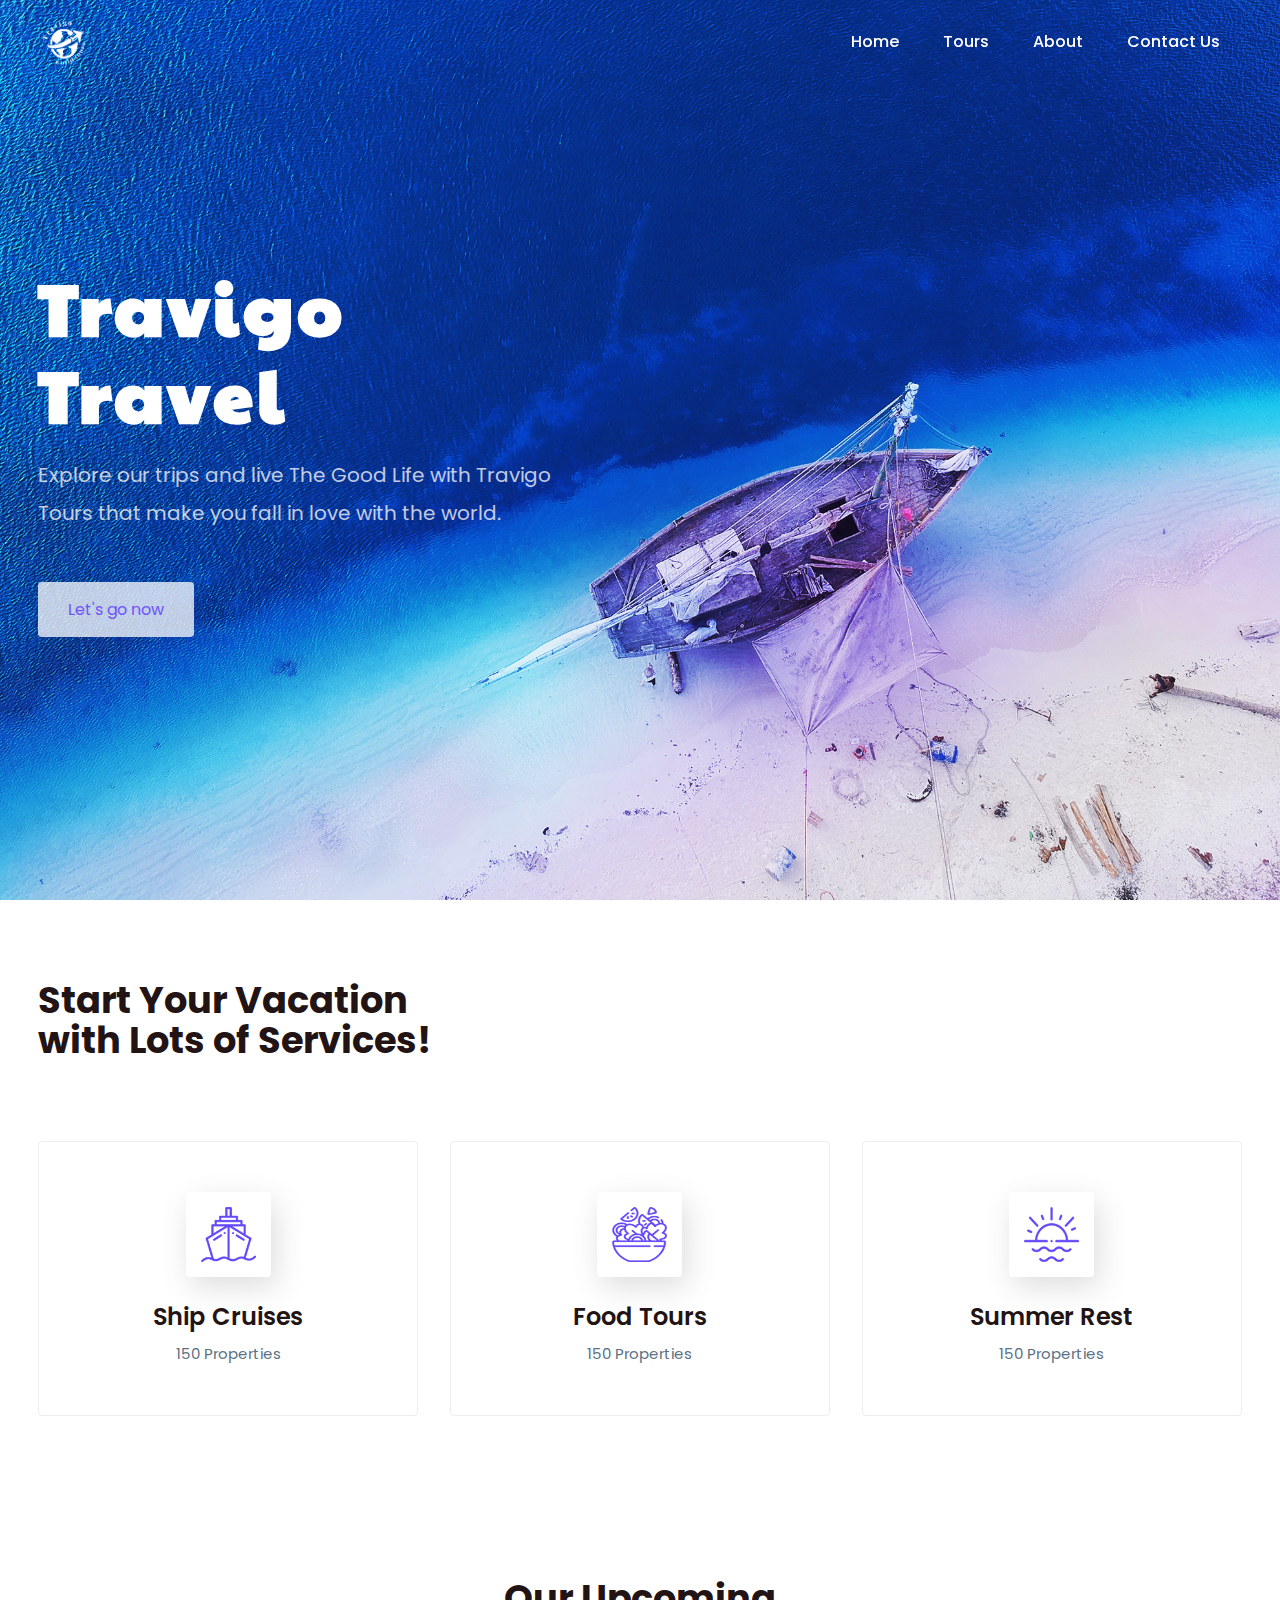
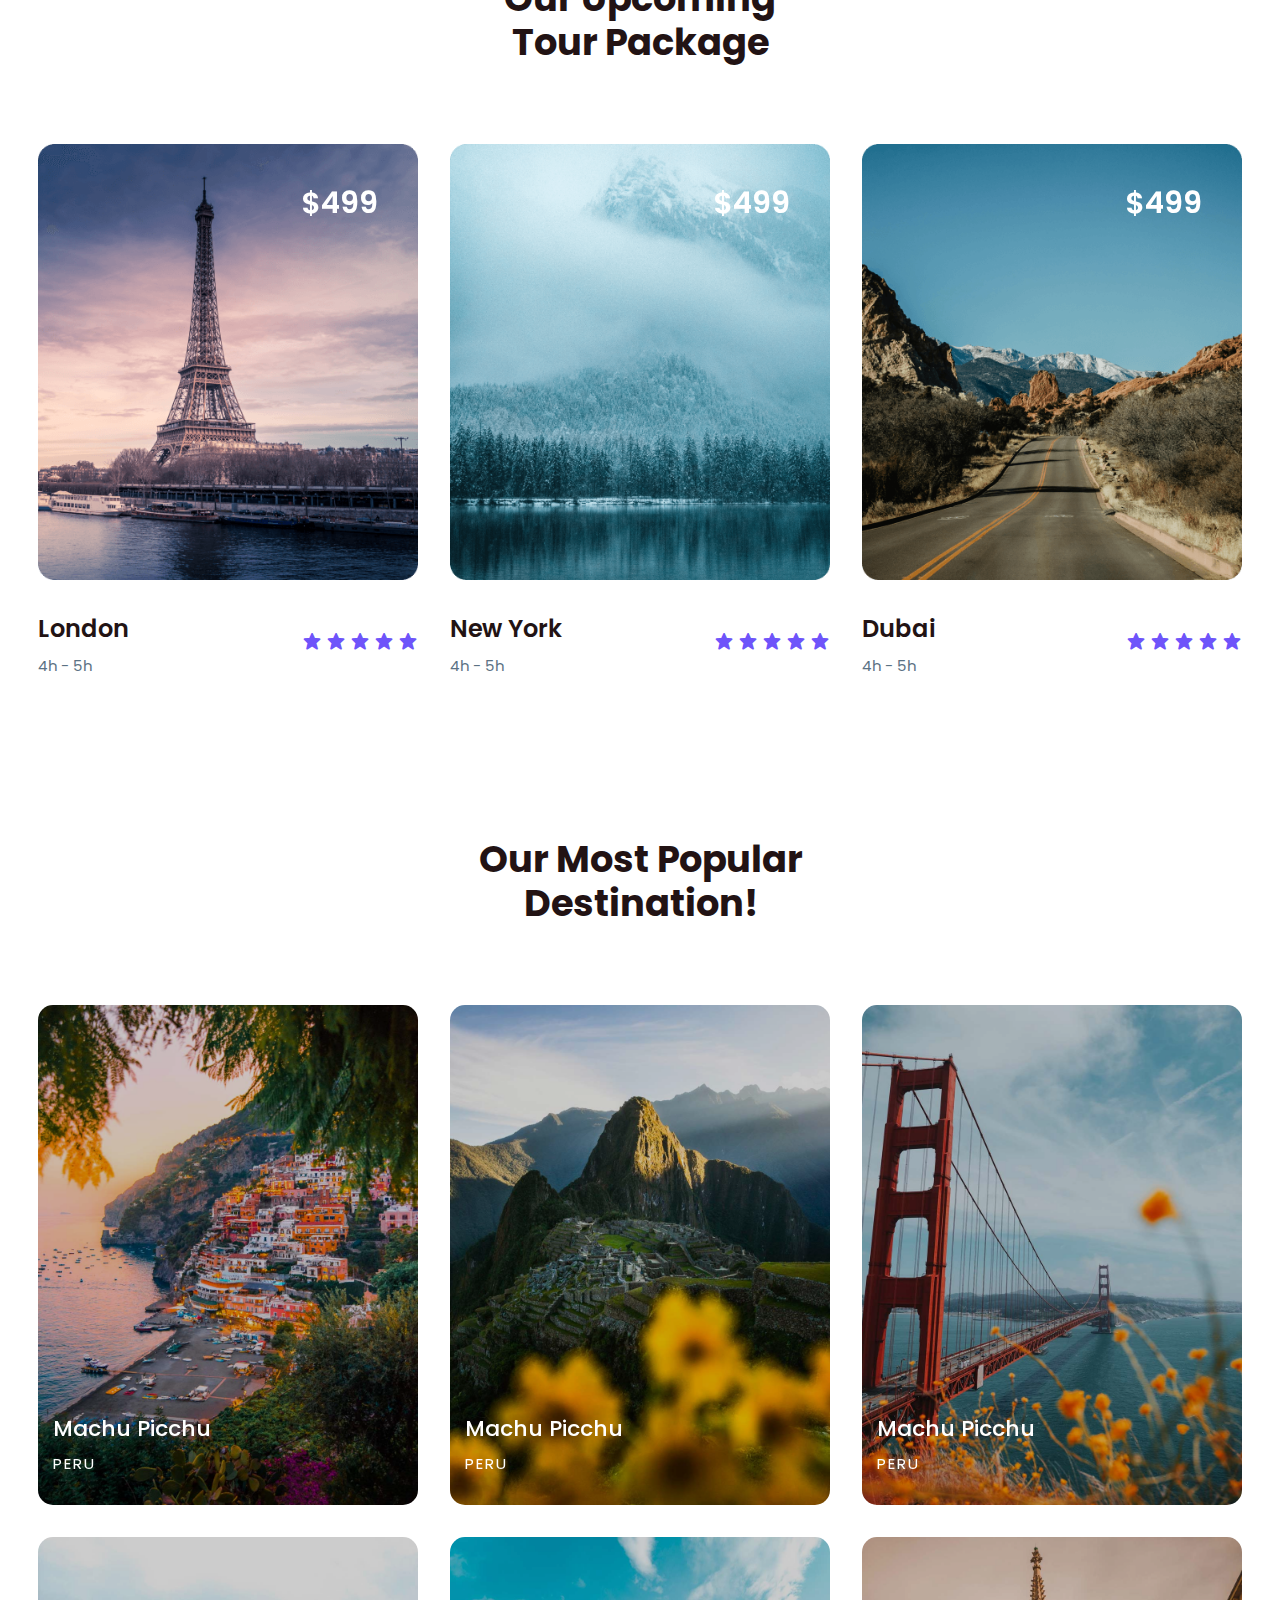
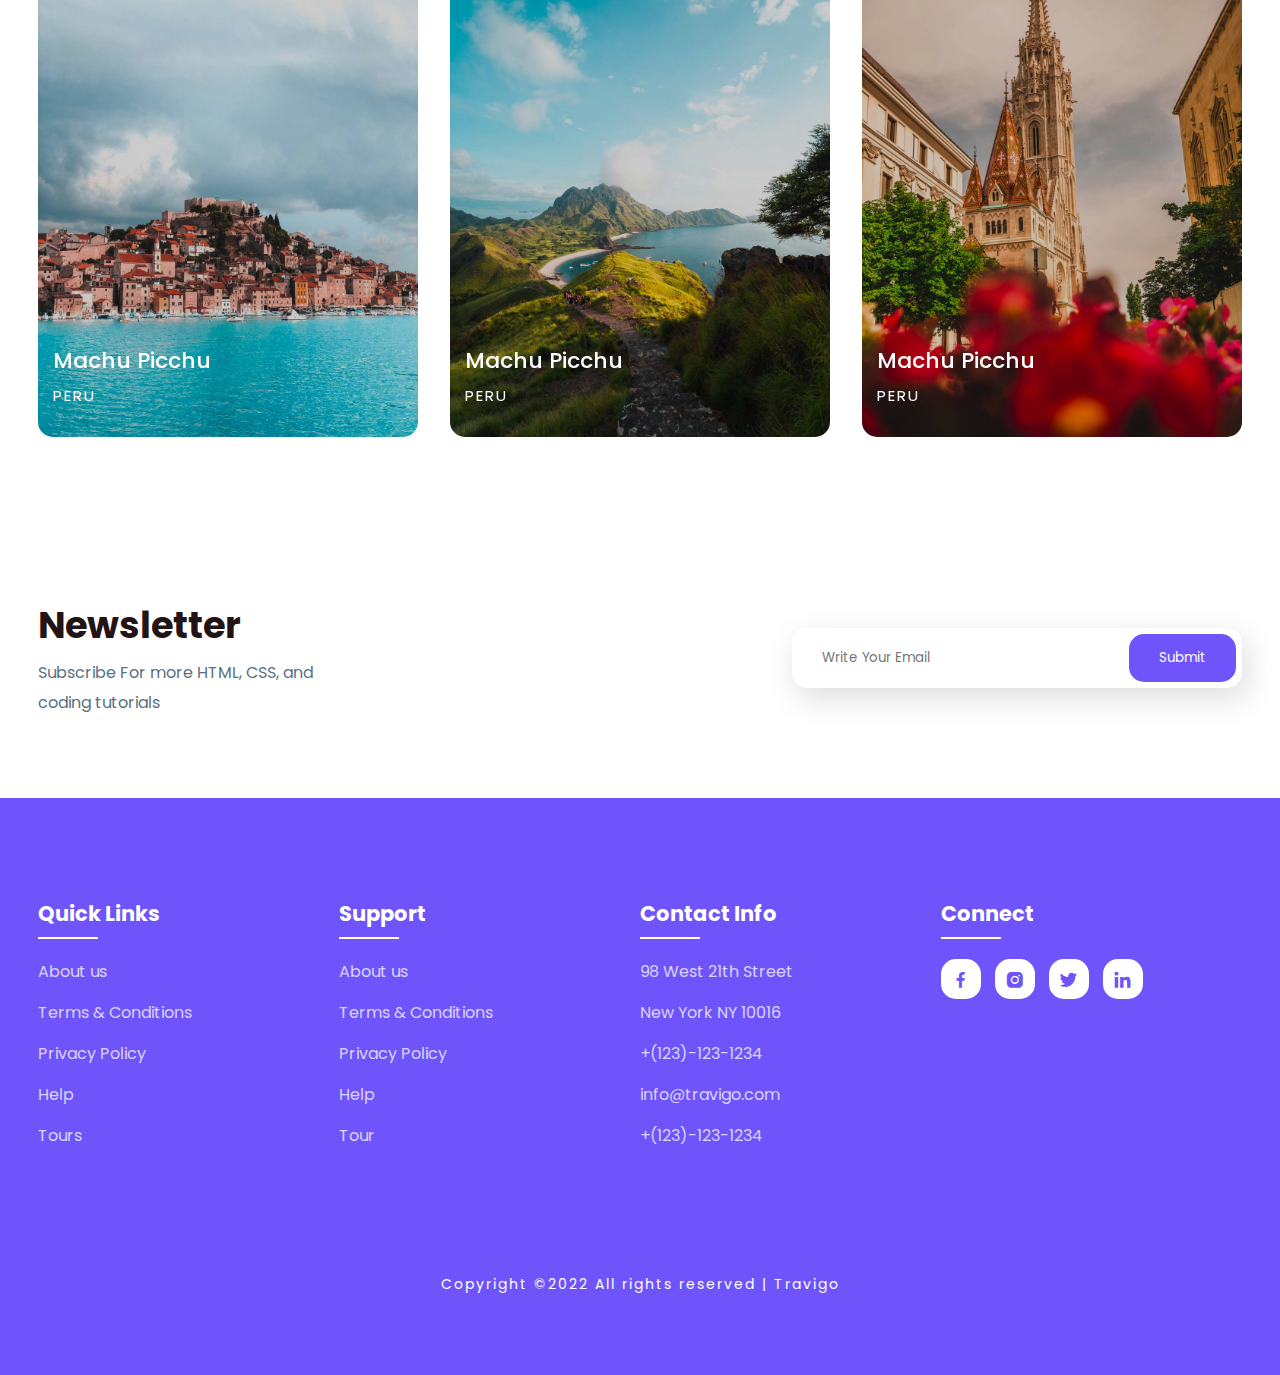
<file: index.html>
<!DOCTYPE html>
<html>
<head>
	<meta charset="utf-8">
	<meta name="viewport" content="width=device-width, initial-scale=1">
	<title>Travigo - Travel for everyone</title>
	<link rel="stylesheet" type="text/css" href="./css/tours.css">

	<link rel="stylesheet"
  href="https://unpkg.com/boxicons@latest/css/boxicons.min.css">

  <link rel="preconnect" href="https://fonts.googleapis.com">
  <link rel="preconnect" href="https://fonts.gstatic.com" crossorigin>
  <link href="https://fonts.googleapis.com/css2?family=Paytone+One&family=Poppins:wght@100;200;300;400;500;600;700;800;900&display=swap" rel="stylesheet">

</head>
<body>
	<!--header--->
	<header>
		<img src="./img/11J-removebg-preview.png" alt="enjoy" width="49"
		height="49">
		<div class="bx bx-menu" id="menu-icon"></div>

		<ul class="navbar">
			<li><a href="index.html">Home</a></li>
			<li><a href="tour.html">Tours</a></li>
			<li><a href="about.html">About</a></li>
			<li><a href="contact.html">Contact Us</a></li>
		</ul>
	</header>

	<!--Home section--->
	<section class="home" id="home">
		<div class="home-text">
			<h1>Travigo <br> Travel</h1>
			<p>Explore our trips and live The Good Life with Travigo <br> Tours that make you fall in love with the world.</p>
			<a href="#" class="home-btn">Let's go now</a>
		</div>
	</section>

	<!--container--->
	<section class="container">
		<div class="text">
			<h2>Start Your Vacation <br> with Lots of Services!</h2>
		</div>

		<div class="row-items">
			<div class="container-box">
				<div class="container-img">
					<img src="img/trip1.png">
				</div>
				<h4>Ship Cruises</h4>
				<p>150 Properties</p>
			</div>

			<div class="container-box">
				<div class="container-img">
					<img src="img/trip2.png">
				</div>
				<h4>Food Tours</h4>
				<p>150 Properties</p>
			</div>

			<div class="container-box">
				<div class="container-img">
					<img src="img/trip3.png">
				</div>
				<h4>Summer Rest</h4>
				<p>150 Properties</p>
			</div>

		</div>
	</section>

	<!--Package section--->
	<section class="package" id="package">
		<div class="title">
			<h2>Our Upcoming <br> Tour Package</h2>
		</div>

		<div class="package-content">
			<div class="box">
				<div class="thum">
					<img src="img/img1.png">
					<h3>$499</h3>
				</div>

				<div class="dest-content">
					<div class="location">
						<h4>London</h4>
						<p>4h - 5h</p>
					</div>
					<div class="stars">
						<a href="#"><i class='bx bxs-star'></i></a>
						<a href="#"><i class='bx bxs-star'></i></a>
						<a href="#"><i class='bx bxs-star'></i></a>
						<a href="#"><i class='bx bxs-star'></i></a>
						<a href="#"><i class='bx bxs-star'></i></a>
					</div>
				</div>
			</div>

			<div class="box">
				<div class="thum">
					<img src="img/img2.png" alt="travigo">
					<h3>$499</h3>
				</div>

				<div class="dest-content">
					<div class="location">
						<h4>New York</h4>
						<p>4h - 5h</p>
					</div>
					<div class="stars">
						<a href="#"><i class='bx bxs-star'></i></a>
						<a href="#"><i class='bx bxs-star'></i></a>
						<a href="#"><i class='bx bxs-star'></i></a>
						<a href="#"><i class='bx bxs-star'></i></a>
						<a href="#"><i class='bx bxs-star'></i></a>
					</div>
				</div>
			</div>

			<div class="box">
				<div class="thum">
					<img src="img/img3.png" alt="holidays">
					<h3>$499</h3>
				</div>

				<div class="dest-content">
					<div class="location">
						<h4>Dubai</h4>
						<p>4h - 5h</p>
					</div>
					<div class="stars">
						<a href="#"><i class='bx bxs-star'></i></a>
						<a href="#"><i class='bx bxs-star'></i></a>
						<a href="#"><i class='bx bxs-star'></i></a>
						<a href="#"><i class='bx bxs-star'></i></a>
						<a href="#"><i class='bx bxs-star'></i></a>
					</div>
				</div>
			</div>

		</div>
	</section>

	<!--destination section--->
	<section class="destination" id="destination">
		<div class="title">
			<h2>Our Most Popular <br> Destination!</h2>
		</div>

		<div class="destination-content">
			<div class="col-content">
				<img src="img/img-1.jpg" alt="travel">
				<h5>Machu Picchu</h5>
				<p>PERU</p>
			</div>

			<div class="col-content">
				<img src="img/img-2.jpg" alt="trip">
				<h5>Machu Picchu</h5>
				<p>PERU</p>
			</div>

			<div class="col-content">
				<img src="img/img-3.jpg" alt="nature" >
				<h5>Machu Picchu</h5>
				<p>PERU</p>
			</div>

			<div class="col-content">
				<img src="img/img-4.jpg" alt="beach" >
				<h5>Machu Picchu</h5>
				<p>PERU</p>
			</div>

			<div class="col-content">
				<img src="img/img-5.jpg" alt="montagnes">
				<h5>Machu Picchu</h5>
				<p>PERU</p>
			</div>

			<div class="col-content">
				<img src="img/img-6.jpg" alt="amour">
				<h5>Machu Picchu</h5>
				<p>PERU</p>
			</div>

		</div>
	</section>

	<!--Newsletter--->
	<section class="newsletter">
		<div class="news-text">
			<h2>Newsletter</h2>
			<p>Subscribe For more HTML, CSS, and <br> coding tutorials</p>
		</div>

		<div class="send">
			<form>
				<input type="email" placeholder="Write Your Email" required>
				<input type="submit" value="Submit">
			</form>
		</div>
	</section>

	<!--footer--->
	<section id="contact">
		<div class="footer">
			<div class="main">
				<div class="list">
					<h4>Quick Links</h4>
					<ul>
						<li><a href="#">About us</a></li>
						<li><a href="#">Terms & Conditions</a></li>
						<li><a href="#">Privacy Policy</a></li>
						<li><a href="#">Help</a></li>
						<li><a href="#">Tours</a></li>
					</ul>
				</div>

				<div class="list">
					<h4>Support</h4>
					<ul>
						<li><a href="#">About us</a></li>
						<li><a href="#">Terms & Conditions</a></li>
						<li><a href="#">Privacy Policy</a></li>
						<li><a href="#">Help</a></li>
						<li><a href="#">Tour</a></li>
					</ul>
				</div>

				<div class="list">
					<h4>Contact Info</h4>
					<ul>
						<li><a href="#">98 West 21th Street</a></li>
						<li><a href="#">New York NY 10016</a></li>
						<li><a href="#">+(123)-123-1234</a></li>
						<li><a href="#">info@travigo.com</a></li>
						<li><a href="#">+(123)-123-1234</a></li>
					</ul>
				</div>

				<div class="list">
					<h4>Connect</h4>
					<div class="social">
						<a href="#"><i class='bx bxl-facebook' ></i></a>
						<a href="#"><i class='bx bxl-instagram-alt' ></i></a>
						<a href="#"><i class='bx bxl-twitter' ></i></a>
						<a href="#"><i class='bx bxl-linkedin' ></i></a>
					</div>
				</div>
			</div>
		</div>

		<div class="end-text">
			<p>Copyright ©2022 All rights reserved | Travigo</p>
		</div>
	</section>

	<!--link to js--->
	<script type="text/javascript" src="js/script.js"></script>

</body>
</html>
</file>
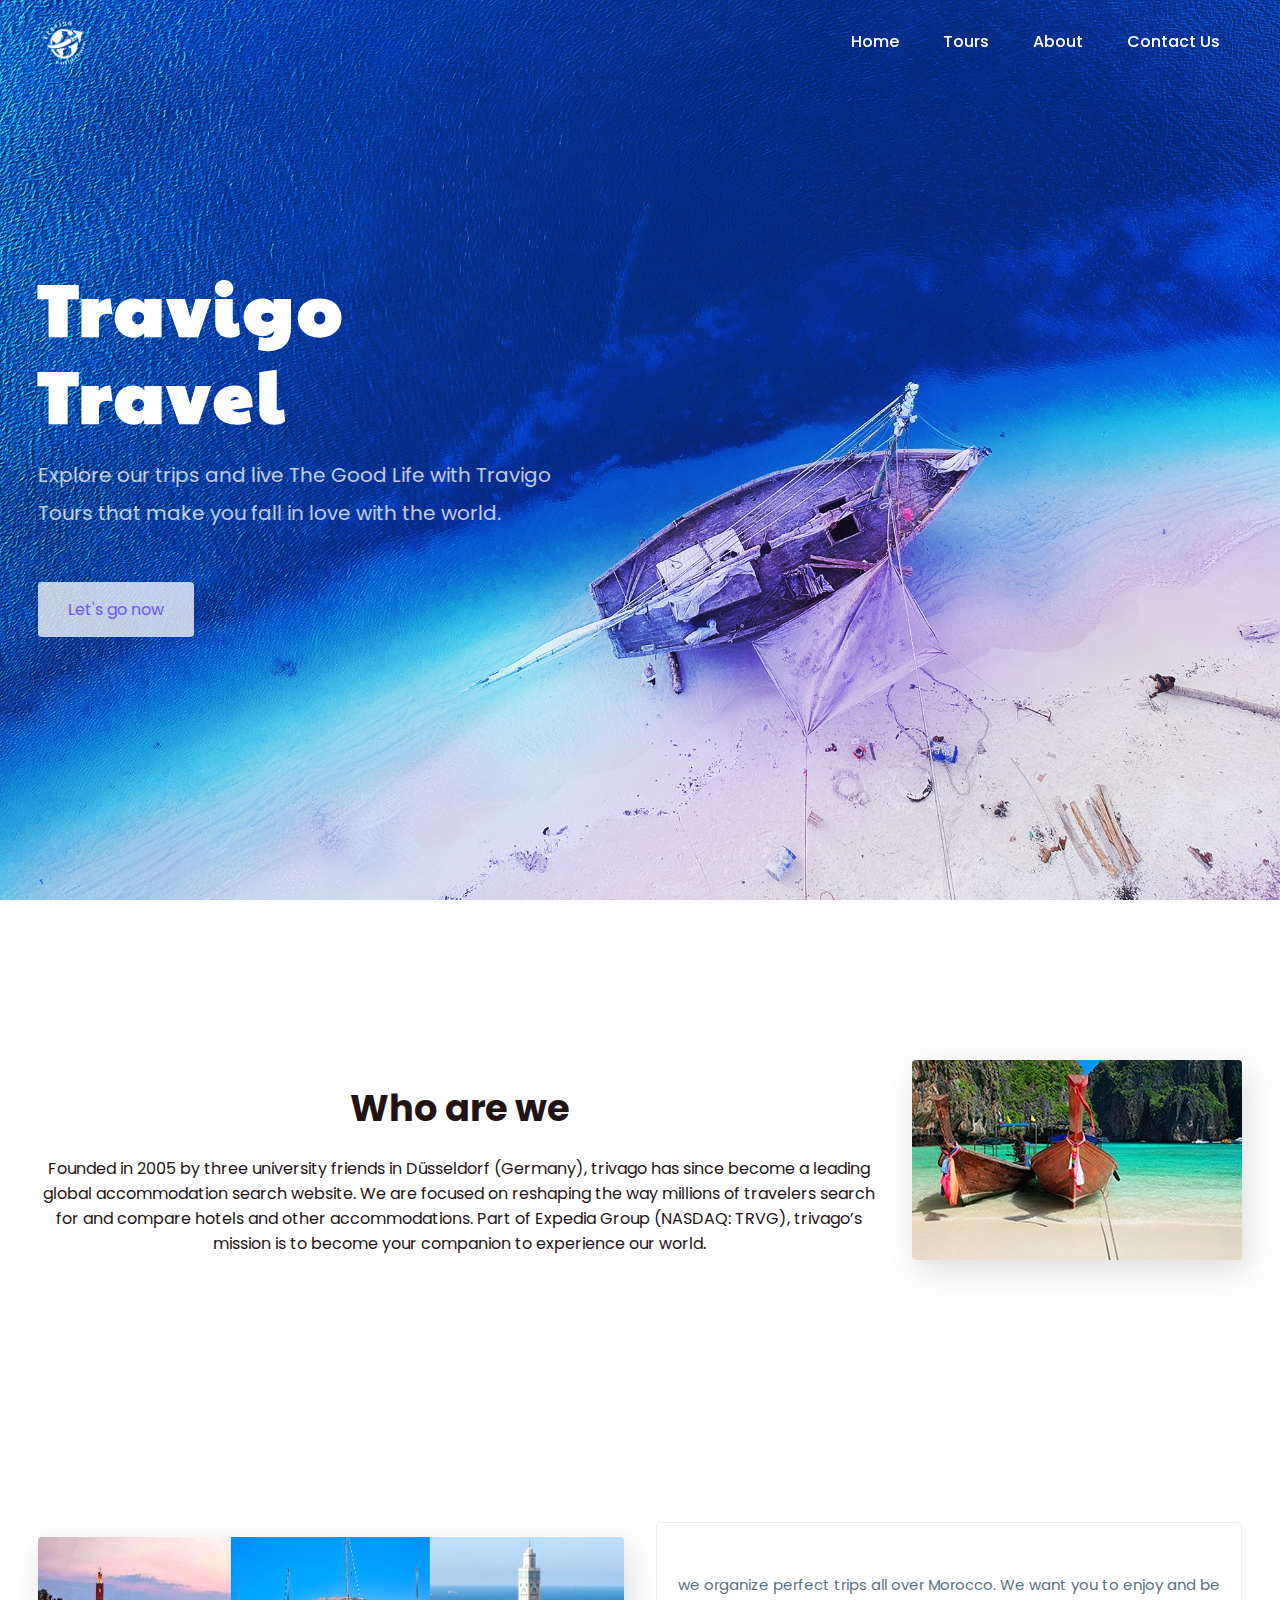
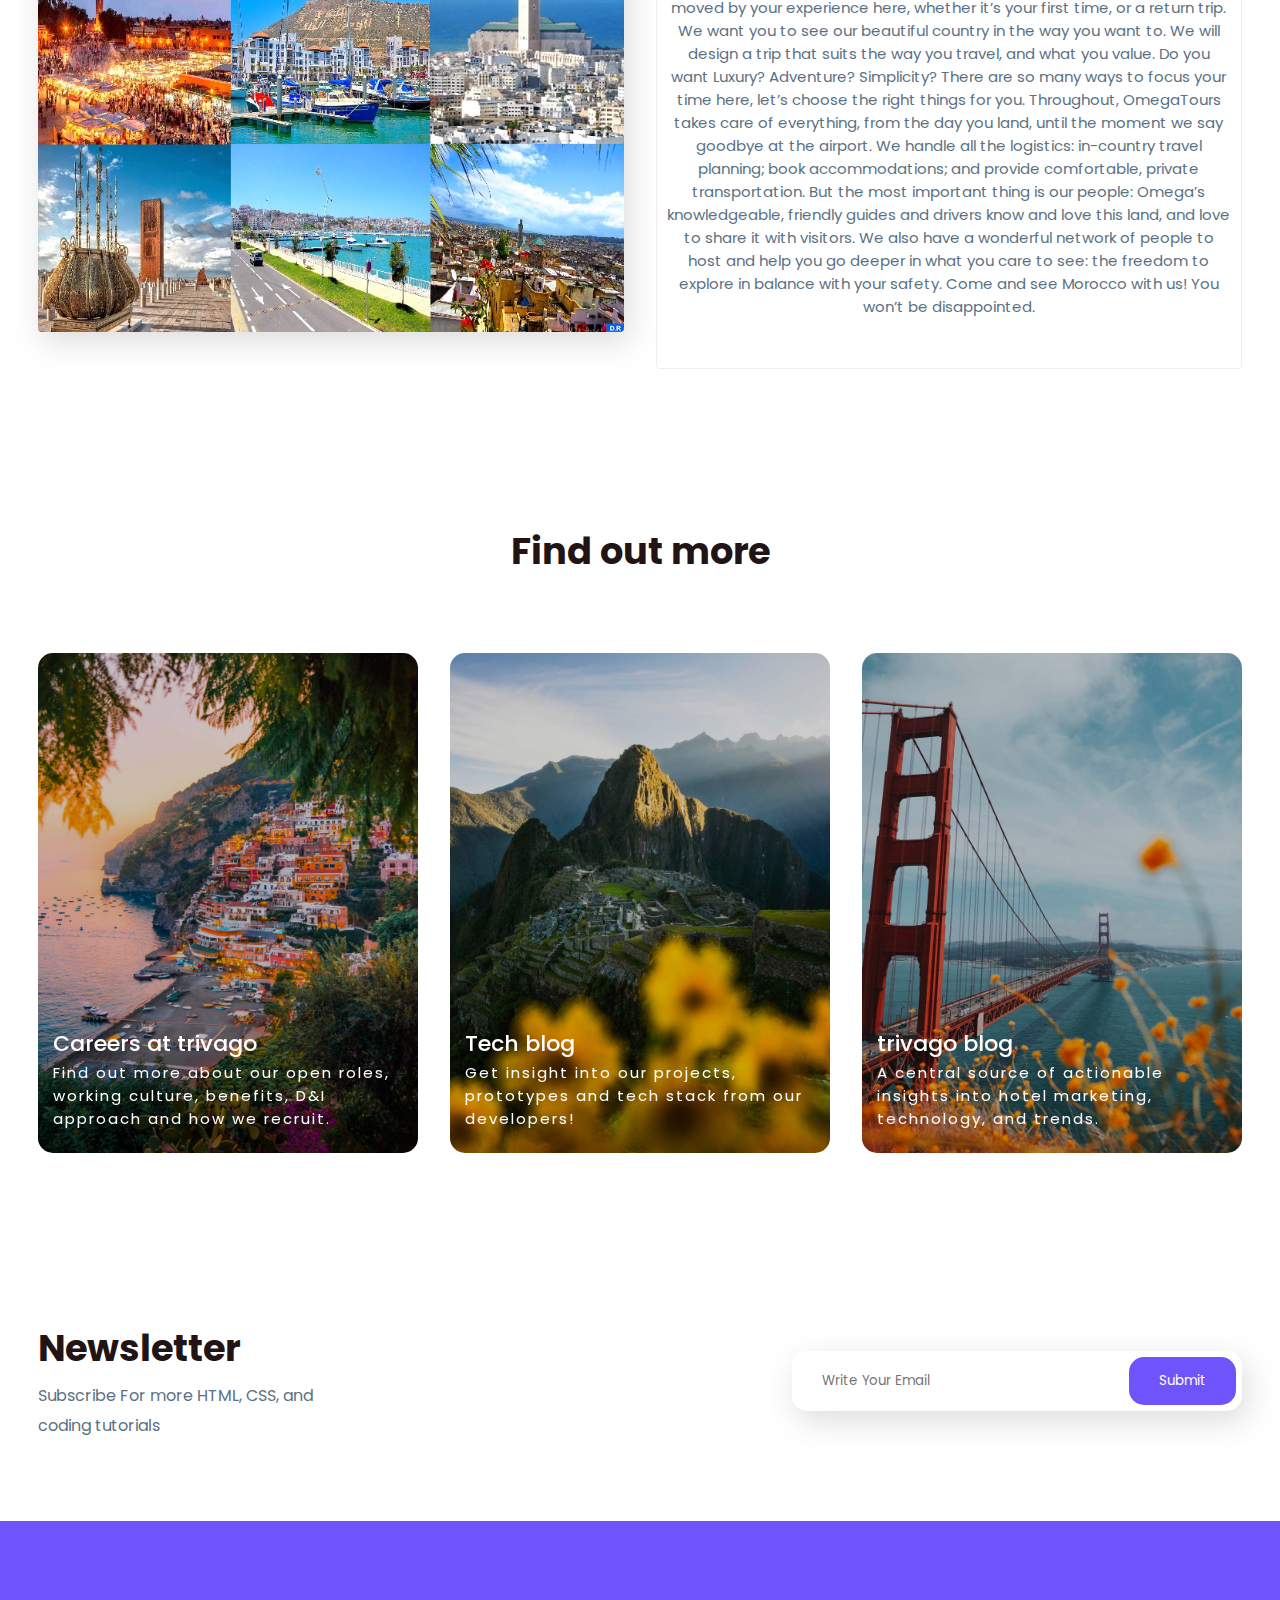
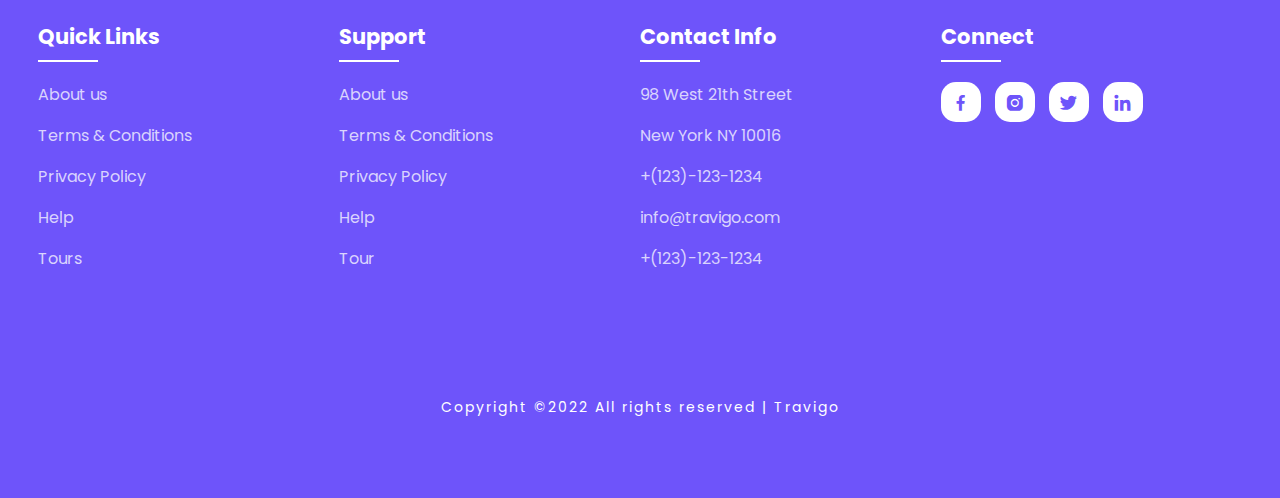
<file: about.html>
<!DOCTYPE html>
<html>
<head>
	<meta charset="utf-8">
	<meta name="viewport" content="width=device-width, initial-scale=1">
	<title>Travigo - Travel for everyone</title>
	<link rel="stylesheet" type="text/css" href="./css/tours.css">

	<link rel="stylesheet"
  href="https://unpkg.com/boxicons@latest/css/boxicons.min.css">

  <link rel="preconnect" href="https://fonts.googleapis.com">
  <link rel="preconnect" href="https://fonts.gstatic.com" crossorigin>
  <link href="https://fonts.googleapis.com/css2?family=Paytone+One&family=Poppins:wght@100;200;300;400;500;600;700;800;900&display=swap" rel="stylesheet">

</head>
<body>
	<!--header--->
	<header>
		<img src="./img/11J-removebg-preview.png" alt="" width="49"
		height="49">
		<div class="bx bx-menu" id="menu-icon"></div>

		<ul class="navbar">
			<li><a href="index.html">Home</a></li>
			<li><a href="tour.html">Tours</a></li>
			<li><a href="about.html">About</a></li>
			<li><a href="contact.html">Contact Us</a></li>
		</ul>
	</header>

	<!--Home section--->
	<section class="home" id="home">
		<div class="home-text">
			<h1>Travigo <br> Travel</h1>
			<p>Explore our trips and live The Good Life with Travigo <br> Tours that make you fall in love with the world.</p>
			<a href="#" class="home-btn">Let's go now</a>
		</div>
	</section>

	<!--container--->
	<section class="container">

		<div class="row-items">
			<div class="container">
				
				<div class="title">
					<h2>Who are we</h2>
				</div>
				<br>
				<p>Founded in 2005 by three university friends in Düsseldorf (Germany), trivago has since become a leading global accommodation search website. We are focused on reshaping the way millions of travelers search for and compare hotels and other accommodations. Part of Expedia Group (NASDAQ: TRVG), trivago’s mission is to become your companion to experience our world. </p>
			</div>
			<div class="container-img-b">
				<img src="img/tourism.jpg">
			</div>

		</div>
	</section>

	<!--container--->
	<section class="container">
		<div class="row-items">
			<div class="container-img-b">
				<img src="img/maroc.jpg">
			</div>
			<div class="container-box">
				<p>we organize perfect trips all over Morocco.
					We want you to enjoy and be moved by your experience here, whether it’s your first time, or a return trip.
					
					We want you to see our beautiful country in the way you want to.
					
					We will design a trip that suits the way you travel, and what you value.
					
					Do you want Luxury? Adventure? Simplicity? There are so many ways to focus your time here, let’s choose the right things for you.
					
					Throughout, OmegaTours takes care of everything, from the day you land, until the moment we say goodbye at the airport.
					
					We handle all the logistics: in-country travel planning; book accommodations; and provide comfortable, private transportation.
					
					But the most important thing is our people: Omega’s knowledgeable, friendly guides and drivers know and love this land, and love to share it with visitors.
					
					We also have a wonderful network of people to host and help you go deeper in what you care to see: the freedom to explore in balance with your safety.
					Come and see Morocco with us! You won’t be disappointed. </p>
			</div>
			

		</div>
	</section>

	<!--destination section--->
	<section class="destination" id="destination">
		<div class="title">
			<h2>Find out more</h2>
		</div>

		<div class="destination-content">
			<div class="blog-content">
				<img src="img/img-1.jpg">
				<h5>Careers at trivago</h5>
				<p>Find out more about our open roles, working culture, benefits, D&I approach and how we recruit.</p>
			</div>

			<div class="blog-content">
				<img src="img/img-2.jpg">
				<h5>Tech blog</h5>
				<p>Get insight into our projects, prototypes and tech stack from our developers!</p>
			</div>

			<div class="blog-content">
				<img src="img/img-3.jpg">
				<h5>trivago blog</h5>
				<p>A central source of actionable insights into hotel marketing, technology, and trends.</p>
			</div>

		</div>
	</section>

	<!--Newsletter--->
	<section class="newsletter">
		<div class="news-text">
			<h2>Newsletter</h2>
			<p>Subscribe For more HTML, CSS, and <br> coding tutorials</p>
		</div>

		<div class="send">
			<form>
				<input type="email" placeholder="Write Your Email" required>
				<input type="submit" value="Submit">
			</form>
		</div>
	</section>

	<!--footer--->
	<section id="contact">
		<div class="footer">
			<div class="main">
				<div class="list">
					<h4>Quick Links</h4>
					<ul>
						<li><a href="#">About us</a></li>
						<li><a href="#">Terms & Conditions</a></li>
						<li><a href="#">Privacy Policy</a></li>
						<li><a href="#">Help</a></li>
						<li><a href="#">Tours</a></li>
					</ul>
				</div>

				<div class="list">
					<h4>Support</h4>
					<ul>
						<li><a href="#">About us</a></li>
						<li><a href="#">Terms & Conditions</a></li>
						<li><a href="#">Privacy Policy</a></li>
						<li><a href="#">Help</a></li>
						<li><a href="#">Tour</a></li>
					</ul>
				</div>

				<div class="list">
					<h4>Contact Info</h4>
					<ul>
						<li><a href="#">98 West 21th Street</a></li>
						<li><a href="#">New York NY 10016</a></li>
						<li><a href="#">+(123)-123-1234</a></li>
						<li><a href="#">info@travigo.com</a></li>
						<li><a href="#">+(123)-123-1234</a></li>
					</ul>
				</div>

				<div class="list">
					<h4>Connect</h4>
					<div class="social">
						<a href="#"><i class='bx bxl-facebook' ></i></a>
						<a href="#"><i class='bx bxl-instagram-alt' ></i></a>
						<a href="#"><i class='bx bxl-twitter' ></i></a>
						<a href="#"><i class='bx bxl-linkedin' ></i></a>
					</div>
				</div>
			</div>
		</div>

		<div class="end-text">
			<p>Copyright ©2022 All rights reserved | Travigo</p>
		</div>
	</section>

	<!--link to js--->
	<script type="text/javascript" src="js/script.js"></script>

</body>
</html>
</file>
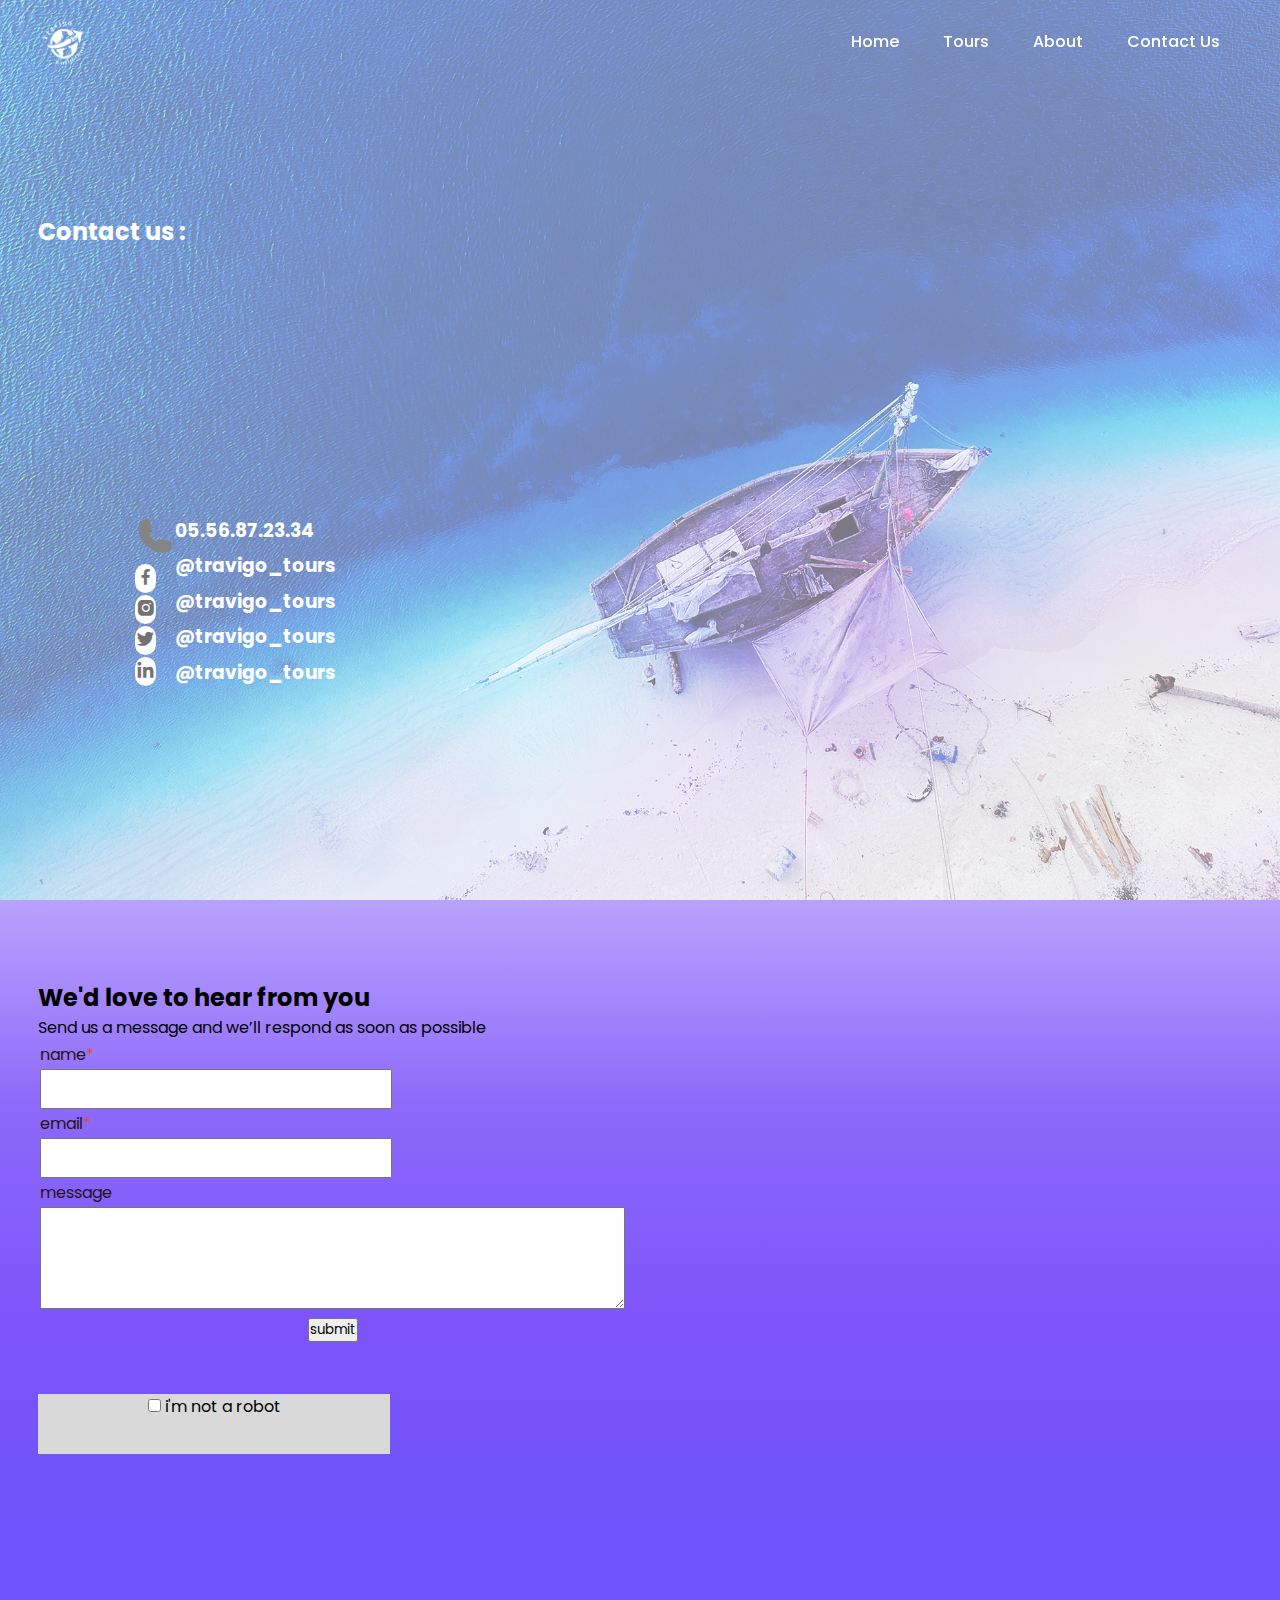
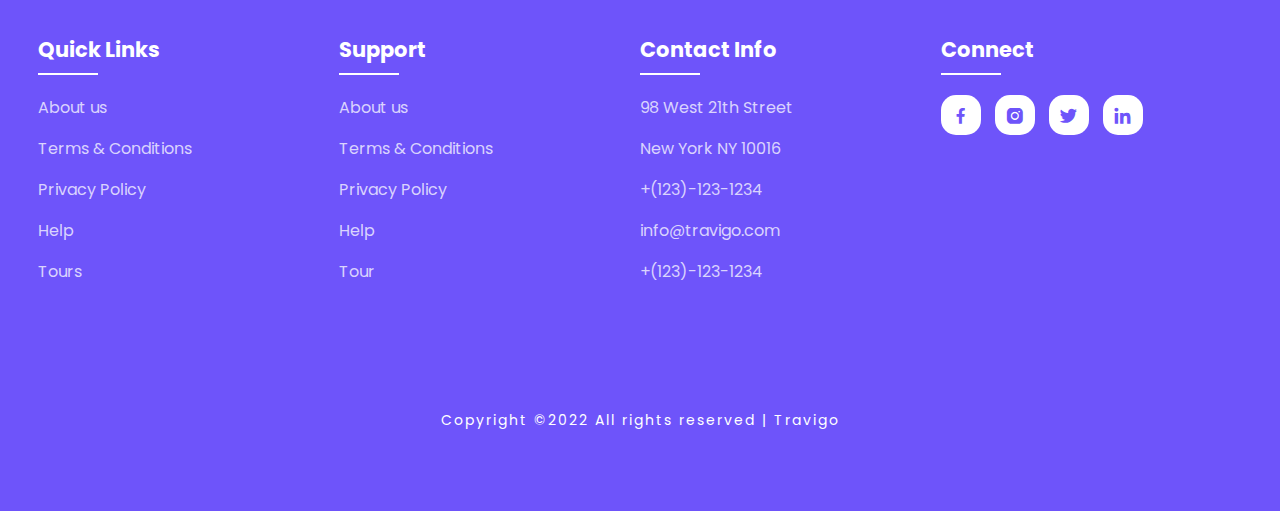
<file: contact.html>
<!DOCTYPE html>
<html>
<head>
	<meta charset="utf-8">
	<meta name="viewport" content="width=device-width, initial-scale=1">
	<title>Travigo - Travel for everyone</title>
	<link rel="stylesheet" type="text/css" href="css/tours.css">

	<link rel="stylesheet"
  href="https://unpkg.com/boxicons@latest/css/boxicons.min.css">

  <link rel="preconnect" href="https://fonts.googleapis.com">
  <link rel="preconnect" href="https://fonts.gstatic.com" crossorigin>
  <link href="https://fonts.googleapis.com/css2?family=Paytone+One&family=Poppins:wght@100;200;300;400;500;600;700;800;900&display=swap" rel="stylesheet">

</head>
<body>
	<!--header--->
	<header>
		<img src="./img/11J-removebg-preview.png" alt="" width="49"
		height="49">
		<div class="bx bx-menu" id="menu-icon"></div>

		<ul class="navbar">
			<li><a href="index.html">Home</a></li>
			<li><a href="tour.html">Tours</a></li>
			<li><a href="about.html">About</a></li>
			<li><a href="contact.html">Contact Us</a></li>
		</ul>
	</header>

	<!--Home section--->
    
	<section class="home2" id="home">
		<h2 style="color: white;">Contact us :</h2>
		<div class="cnt">
			
			<div class="cnt1">
				<div class="white">
					<img src="./img/phone.png" alt="">
				</div>
				<div class="white">
					<a href="#"><i class='bx bxl-facebook' ></i></a>
				</div>
				<div class="white">
					<a href="#"><i class='bx bxl-instagram-alt' ></i></a>
				</div>
				<div class="white">
					<a href="#"><i class='bx bxl-twitter' ></i></a>
				</div>
				<div class="white">
					<a href="#"><i class='bx bxl-linkedin' ></i></a>
				</div>
			</div>
			<div class="cnt2">
				<h3>05.56.87.23.34</h3>
				<h3>@travigo_tours</h3>
				<h3>@travigo_tours</h3>
				<h3>@travigo_tours</h3>
				<h3>@travigo_tours</h3>
			</div>
			
			
			           
		</div>
        
        
       
    </div>
    


</section>


	<!--container--->
<section class="contact">
            
           
        
        <div >
            <h2 style="color: #000;">            We'd love to hear from you</h2>
            
     </div>
        <div>
            <a style="color: #000; "> Send us a message and we’ll respond as soon as possible</a>
            
     </div >
    <span></span>
     <div>
        <table>
          <tr> 
            <td><label>name<span style="color:#DB5024;">*</span></label></td></tr>
            <tr><td><input type="text" id="" style="width: 352PX;
                height: 40Px;"></td>
          </tr>  
          <tr>
            <td><label>email<span style="color: #DB5024;">*</span></label></td> </tr>
            <tr><td><input type="email" id="" style="width: 352PX;
                height: 40Px;"></td>
          </tr>  
          <tr>
            <td><label>message</label></td>
           
          </tr>  
          <tr>
            <td><textarea id="inp3" name="" rows="5" cols="50"></textarea></td>
          </tr>
          <tr>
			<td style="display:flex;
			justify-content: center;">
			<button type="submit" >submit</button>
		  </td></tr>
          
         
   
    
     </table>
    
        <br>
        <br>
        <div  style="background-color:#d9d9d9 ;width: 352PX;
        height:60Px ; text-align: center;">
        <td>  <input type="checkbox" id="inp4"></td> 
            <td ><label style="color:#000000;"> i'm not a robot </label></td>
            
            
        </div>
        
     
	
</section>

	
	<!--footer--->
	<section id="contact">
		<div class="footer">
			<div class="main">
				<div class="list">
					<h4>Quick Links</h4>
					<ul>
						<li><a href="#">About us</a></li>
						<li><a href="#">Terms & Conditions</a></li>
						<li><a href="#">Privacy Policy</a></li>
						<li><a href="#">Help</a></li>
						<li><a href="#">Tours</a></li>
					</ul>
				</div>

				<div class="list">
					<h4>Support</h4>
					<ul>
						<li><a href="#">About us</a></li>
						<li><a href="#">Terms & Conditions</a></li>
						<li><a href="#">Privacy Policy</a></li>
						<li><a href="#">Help</a></li>
						<li><a href="#">Tour</a></li>
					</ul>
				</div>

				<div class="list">
					<h4>Contact Info</h4>
					<ul>
						<li><a href="#">98 West 21th Street</a></li>
						<li><a href="#">New York NY 10016</a></li>
						<li><a href="#">+(123)-123-1234</a></li>
						<li><a href="#">info@travigo.com</a></li>
						<li><a href="#">+(123)-123-1234</a></li>
					</ul>
				</div>

				<div class="list">
					<h4>Connect</h4>
					<div class="social">
						<a href="#"><i class='bx bxl-facebook' ></i></a>
						<a href="#"><i class='bx bxl-instagram-alt' ></i></a>
						<a href="#"><i class='bx bxl-twitter' ></i></a>
						<a href="#"><i class='bx bxl-linkedin' ></i></a>
					</div>
				</div>
			</div>
		</div>

		<div class="end-text">
			<p>Copyright ©2022 All rights reserved | Travigo</p>
		</div>
	</section>

	<!--link to js--->
	<script type="text/javascript" src="js/script.js"></script>

</body>
</html>
</file>
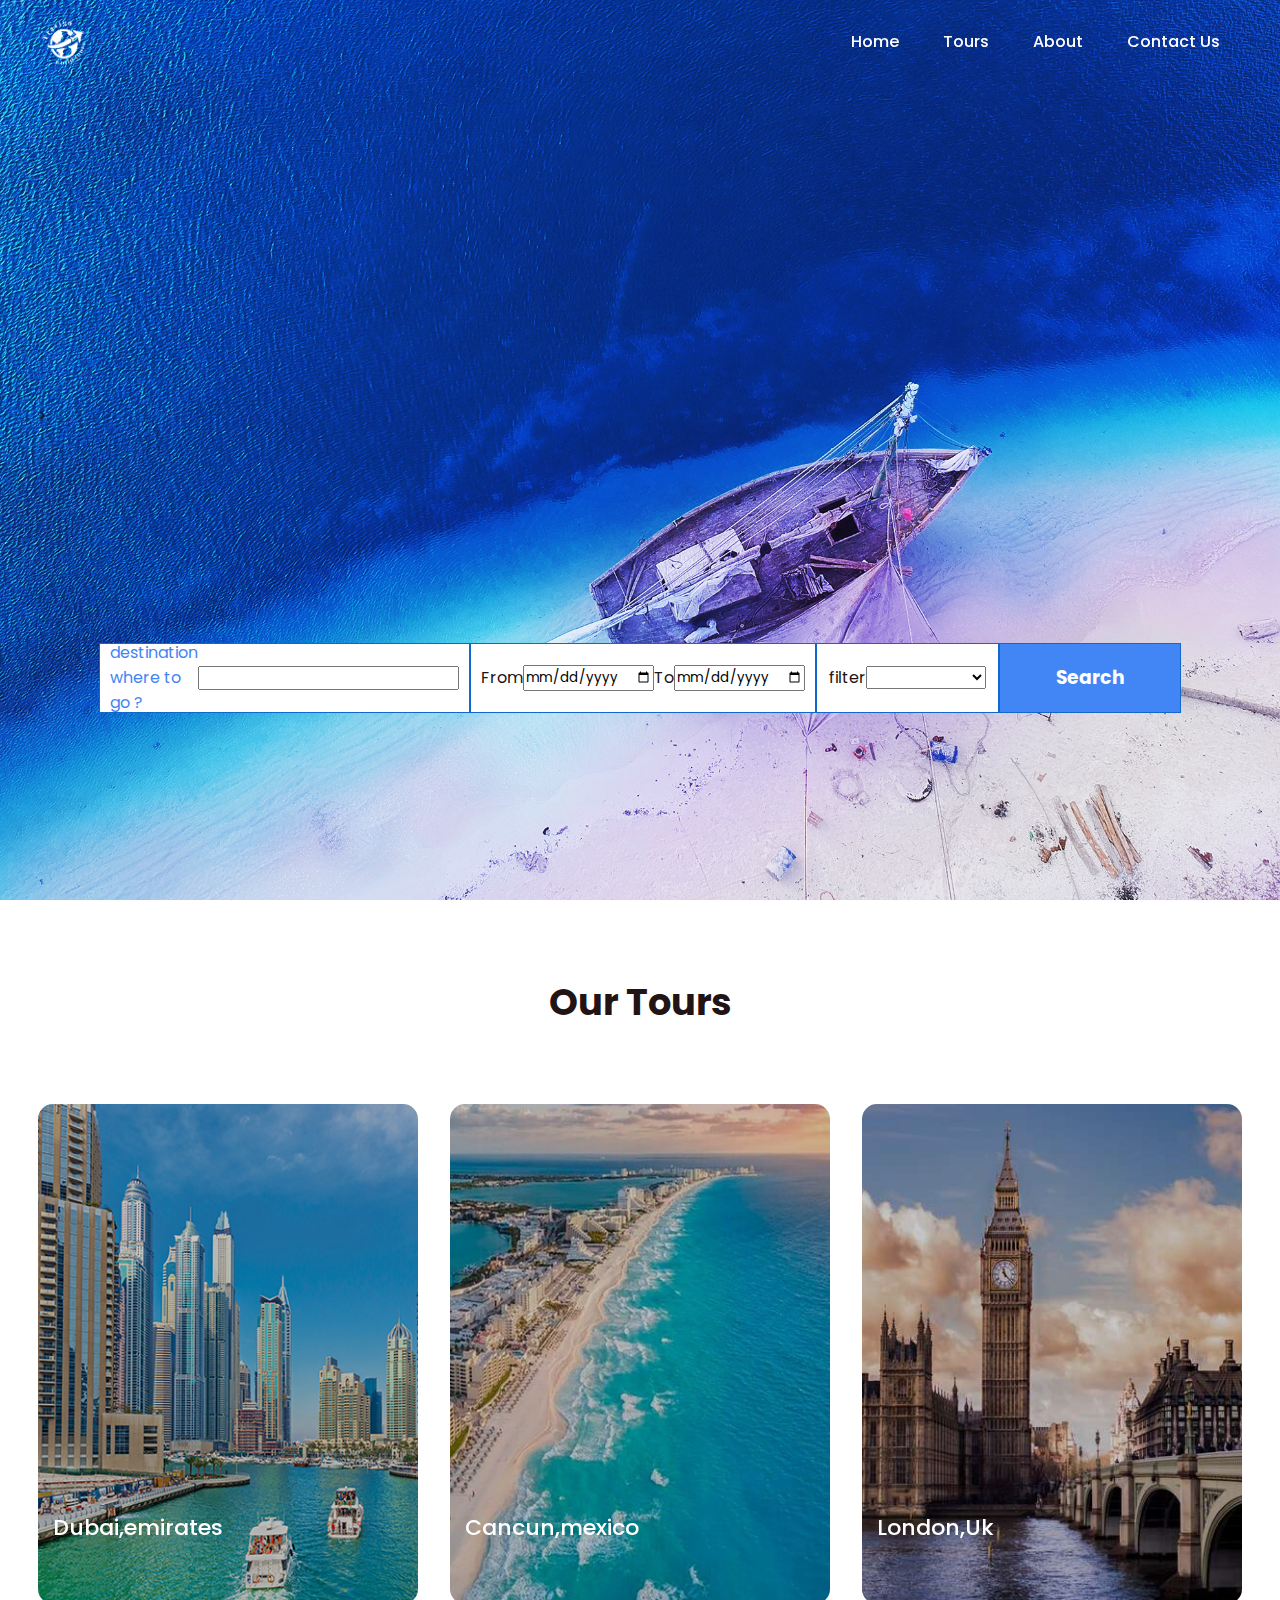
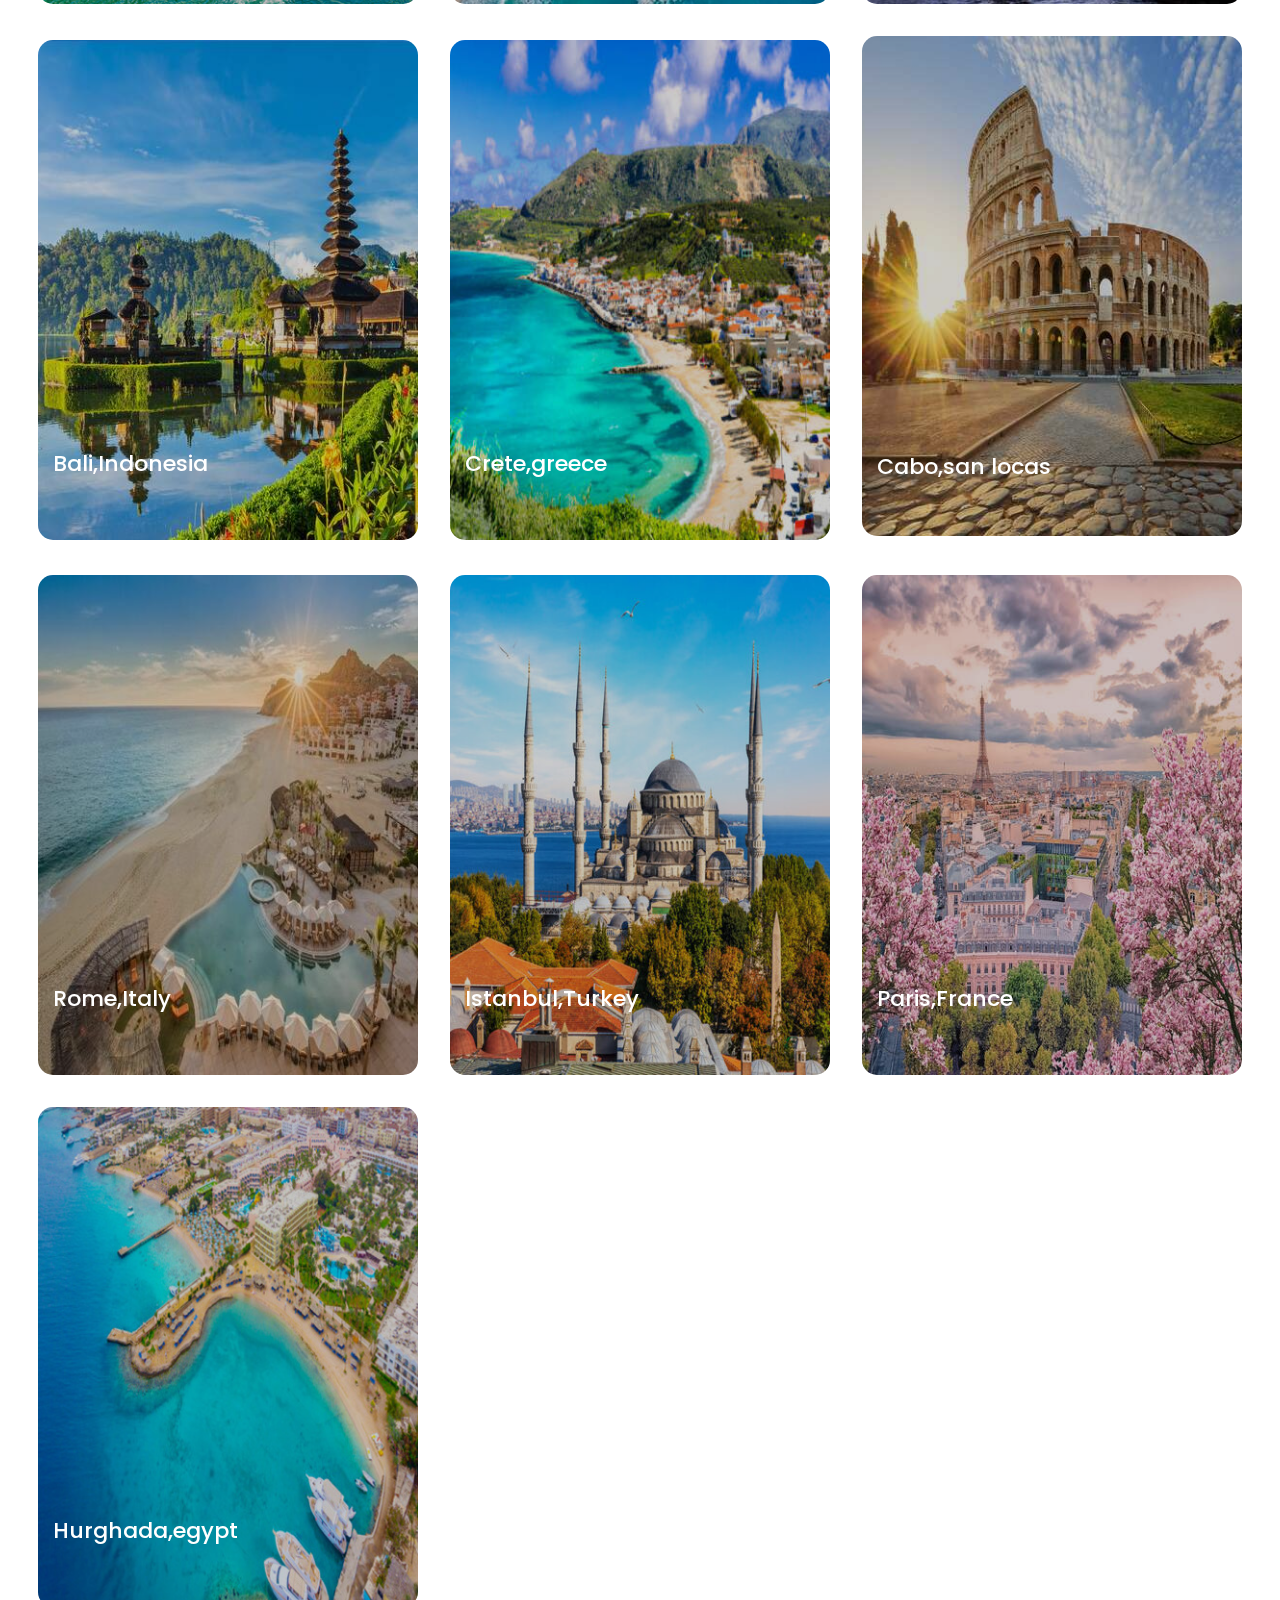
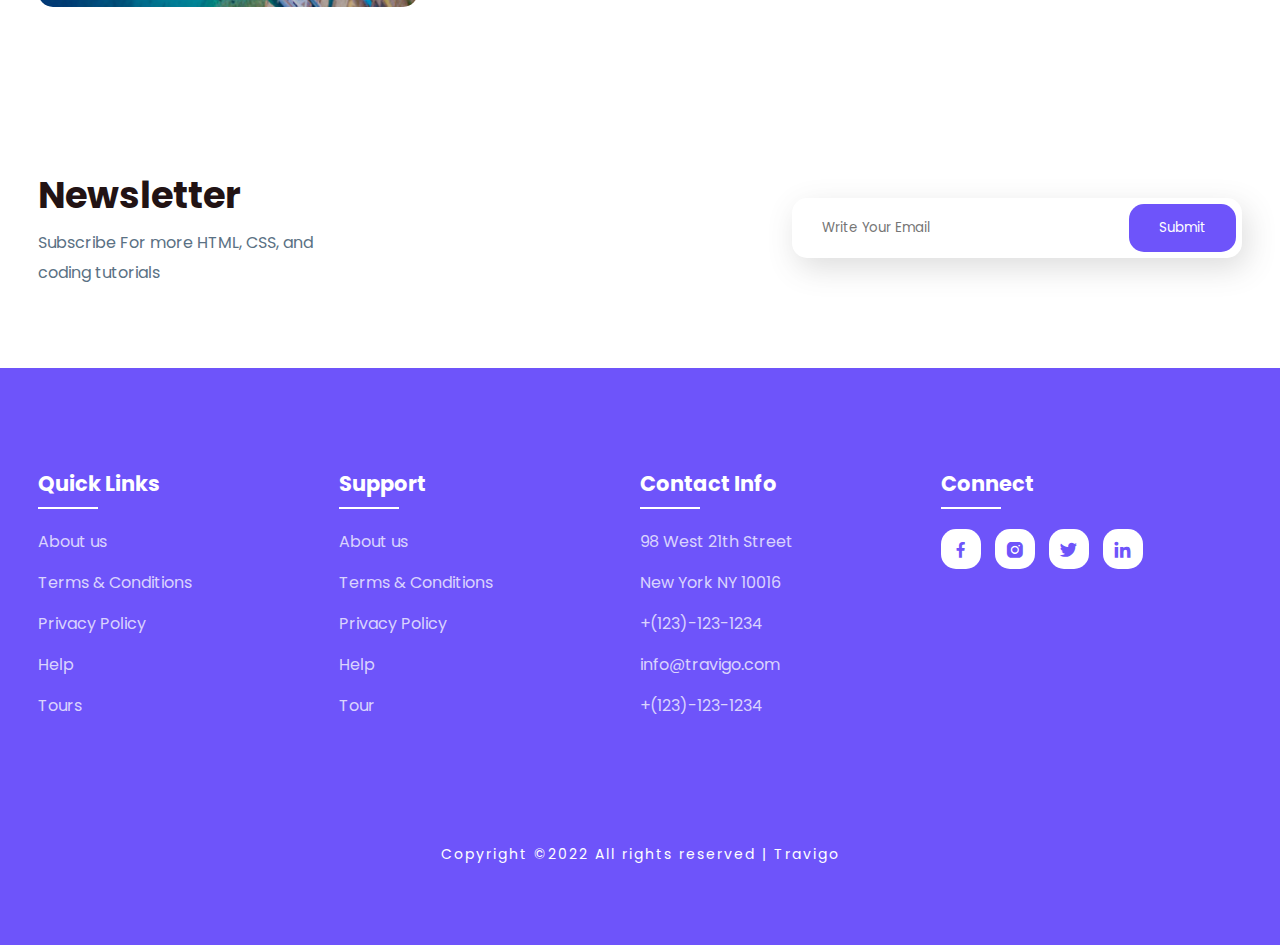
<file: tour.html>
<!DOCTYPE html>
<html>
<head>
	<meta charset="utf-8">
	<meta name="viewport" content="width=device-width, initial-scale=1">
	<title>Travigo - Travel for everyone</title>
	<link rel="stylesheet" type="text/css" href="./css/tours.css">

	<link rel="stylesheet"
  href="https://unpkg.com/boxicons@latest/css/boxicons.min.css">

  <link rel="preconnect" href="https://fonts.googleapis.com">
  <link rel="preconnect" href="https://fonts.gstatic.com" crossorigin>
  <link href="https://fonts.googleapis.com/css2?family=Paytone+One&family=Poppins:wght@100;200;300;400;500;600;700;800;900&display=swap" rel="stylesheet">

</head>
<body>
	<!--header--->
	<header>
		<img src="./img/11J-removebg-preview.png" alt="" width="49"
		height="49">
		<div class="bx bx-menu" id="menu-icon"></div>

		<ul class="navbar">
			<li><a href="index.html">Home</a></li>
			<li><a href="tour.html">Tours</a></li>
			<li><a href="about.html">About</a></li>
			<li><a href="contact.html">Contact Us</a></li>
		</ul>
	</header>

	<!--Home section--->
	<section class="home" id="home">
		<div class="home-text">
		</div>>
		<div class="search_container">
			<div class="box-1">
				<!-- <p style="color:#4285F4;">destination <br >where to go ?</p> -->
				<td><label style="color:#4285F4;"> destination <br >where to go ? </label></td>
				<td><input type="text" id=""></td>
				
			</div>
			<div class="box-2">
				<label> From </label>
				
				<input type="date" id="">
				<label> To </label>
				<input type="date" id="">
			</div>
			<div class="box-3">
				<td><label> filter </label></td>
				<select>
					<option></option>
					<option>europe</option>
			        <option>africa</option>
					<option>asia</option>
					<option>south america</option>
				</select>
				
			</div>
			<div class="box-4">
				<h3 >Search</h3>
			</div>
		</div>
	</section>


	<!--destination section--->
	<section class="destination" id="destination">
		<div class="title">
			<h2>Our Tours</h2>
		</div>

		<div class="destination-content">
			<div class="col-content">
				
			   <img src="img/1.jpg">
				
		      <h5>Dubai,emirates</h5>
				
			</div>

			<div class="col-content">
				<img src="img/2.jpg">
				<h5>Cancun,mexico</h5>
			</div>

			<div class="col-content">
				<img src="img/3.jpg">
				<h5>London,Uk</h5>
			</div>

			<div class="col-content">
				<img src="img/4.jpg">
				<h5>Bali,Indonesia</h5>
			</div>

			<div class="col-content">
				<img src="img/5.jpg">
				<h5>Crete,greece</h5>
			</div>

			<div class="col-content">
				<div>
					<img src="img/6.jpg">
					<h5>Cabo,san locas</h5>
				</div>
				
				
			</div>
			<div class="col-content">
				<img src="img/7.jpg">
				<h5>Rome,Italy</h5>
			</div>
			<div class="col-content">
				<img src="img/8.jpg">
				<h5>Istanbul,Turkey</h5>
			</div>
			<div class="col-content">
				<img src="img/9.jpg">
				<h5>Paris,France</h5>
			</div>
			<div class="col-content">
				<img src="img/10.jpg">
				<h5>Hurghada,egypt</h5>
			</div>

		</div>
	</section>

	<!--Newsletter--->
	<section class="newsletter">
		<div class="news-text">
			<h2>Newsletter</h2>
			<p>Subscribe For more HTML, CSS, and <br> coding tutorials</p>
		</div>

		<div class="send">
			<form>
				<input type="email" placeholder="Write Your Email" required>
				<input type="submit" value="Submit">
			</form>
		</div>
	</section>

	<!--footer--->
	<section id="contact">
		<div class="footer">
			<div class="main">
				<div class="list">
					<h4>Quick Links</h4>
					<ul>
						<li><a href="#">About us</a></li>
						<li><a href="#">Terms & Conditions</a></li>
						<li><a href="#">Privacy Policy</a></li>
						<li><a href="#">Help</a></li>
						<li><a href="#">Tours</a></li>
					</ul>
				</div>

				<div class="list">
					<h4>Support</h4>
					<ul>
						<li><a href="#">About us</a></li>
						<li><a href="#">Terms & Conditions</a></li>
						<li><a href="#">Privacy Policy</a></li>
						<li><a href="#">Help</a></li>
						<li><a href="#">Tour</a></li>
					</ul>
				</div>

				<div class="list">
					<h4>Contact Info</h4>
					<ul>
						<li><a href="#">98 West 21th Street</a></li>
						<li><a href="#">New York NY 10016</a></li>
						<li><a href="#">+(123)-123-1234</a></li>
						<li><a href="#">info@travigo.com</a></li>
						<li><a href="#">+(123)-123-1234</a></li>
					</ul>
				</div>

				<div class="list">
					<h4>Connect</h4>
					<div class="social">
						<a href="#"><i class='bx bxl-facebook' ></i></a>
						<a href="#"><i class='bx bxl-instagram-alt' ></i></a>
						<a href="#"><i class='bx bxl-twitter' ></i></a>
						<a href="#"><i class='bx bxl-linkedin' ></i></a>
					</div>
				</div>
			</div>
		</div>

		<div class="end-text">
			<p>Copyright ©2022 All rights reserved | Travigo</p>
		</div>
	</section>

	<!--link to js--->
	<script type="text/javascript" src="js/script.js"></script>

</body>
</html>
</file>
<file: css/tours.css>
*{
	padding: 0;
	margin: 0;
	box-sizing: border-box;
	font-family: 'Poppins', sans-serif;
	text-decoration: none;
	list-style: none;
	scroll-behavior: smooth;
}
:root{
	--bg-color: #fff;
	--text-color: #221314;
	--second-color: #5a7184;
	--main-color: #6e54fa;
	--big-font: 6rem;
	--h2-font: 3rem;
	--p-font: 1.1rem;
}
body{
	background: var(--bg-color);
	color: var(--text-color);
}

header{
	position: fixed;
	top: 0;
	right: 0;
	width: 100%;
	z-index: 1000;
	display: flex;
	align-items: center;
	justify-content: space-between;
	background: transparent;
	padding: 30px 18%;
	transition: ease .40s;
}
.logo{
	font-size: 35px;
	font-weight: 600;
	letter-spacing: 1px;
	color: var(--bg-color);
}
.navbar{
	display: flex;
}
.navbar a{
	color: var(--bg-color);
	font-size: var(--p-font);
	font-weight: 500;
	padding: 10px 22px;
	border-radius: 4px;
	transition: ease .40s;
}
.navbar a:hover{
	background: var(--bg-color);
	color: var(--text-color);
	box-shadow: 5px 10px 30px rgb(85 85 85 / 20%);
	border-radius: 4px;
}
#menu-icon{
	color: var(--bg-color);
	font-size: 35px;
	z-index: 10001;
	cursor: pointer;
	display: none;
}
.search_container{
    display: flex;
    

    margin-left: auto;
    margin-right: auto;
    height: 70px;
    width: 90%;
    
  
}
.search_container div{
    display: flex;
    border: 1px solid #1067cc;
    padding: 10px;
    justify-content: center;
    align-items:center ;

}
.box-1{
    flex: 1;
    
    background-color: #fff;

}
.box-2{
    flex: 1;
    background-color: #fff;
}
.box-3{
    flex: 1;
    background-color: #fff;
}
.box-4{
    flex: 1;
    text-align: center;
    background-color: #4285F4;
    color:#ffff;
}
section{
	padding: 80px 18%;
}
.contact{
    background: linear-gradient(#B9A2FD, #8C68FA, #7D54FA,#6e54fa);
}
.home{
	position: relative;
	width: 100%;
	height: 100vh;
	background: url(../img/background.jpg);
	background-size: cover;
	background-position: center;
	display: grid;
	grid-template-columns: repeat(1, 1fr);
	align-items: center;
}
.home2{
	position: relative;
	width: 100%;
	height: 100vh;
	background: url(../img/background.jpg);
	opacity: 0.55;
	background-size: cover;
	background-position: center;
	display: grid;
	grid-template-columns: repeat(1, 1fr);
	align-items: center;
}
.home-text h1{
	font-size: var(--big-font);
	line-height: 1.2;
	color: var(--bg-color);
	font-family: 'Paytone One', sans-serif;
	letter-spacing: 4px;
	margin-bottom: 20px;
}
.home-text p{
	color: #ffffffbf;
	font-size: 20px;
	font-weight: 400;
	line-height: 38px;
	margin-bottom: 50px;
}
.home-btn{
	display: inline-block;
	font-size: 16px;
	padding: 15px 30px;
	background: #ffffffbf;
	color: var(--main-color);
	border-radius: 4px;
	transition: ease .40s;
}
.home-btn:hover{
	background: var(--bg-color);
	transform: scale(1.1);
}
header.sticky{
	
	background: var(--bg-color);
	padding: 10px 18%;
	box-shadow: rgba(33,35,38, 0.1) 0px 10px 10px -10px;
}
.sticky .logo{
	color: var(--text-color);
}
.sticky .navbar a{
	color: var(--text-color);
} 

.text h2{
	font-size: var(--h2-font);
	line-height: 1.1;
}
.row-items{
	display: grid;
	grid-template-columns: repeat(auto-fit, minmax(250px, auto));
	grid-gap: 2rem;
	align-items: center;
	text-align: center;
	margin-top: 5rem;
}
.container-box{
	background: var(--bg-color);
	border: 1px solid #f0eded;
	padding: 50px 10px;
	border-radius: 4px;
	transition: all 1s ease 0s;
	cursor: pointer;
}
.container-img img{
	height: 85px;
	width: 85px;
	padding: 15px;
	background: var(--bg-color);
	box-shadow: 5px 10px 30px rgb(85 85 85 / 20%);
	border-radius: 4px;
	margin-bottom: 15px;
	cursor: pointer;
}
.container-img-b img{
	width: 100%;
	background: var(--bg-color);
	box-shadow: 5px 10px 30px rgb(85 85 85 / 20%);
	border-radius: 4px;
	margin-bottom: 15px;
	cursor: pointer;
}
.container-box h4{
	font-size: 24px;
	font-weight: 600;
	margin-bottom: 8px;
}
.container-box p{
	font-size: 15px;
	color: var(--second-color);
}
.container-box:hover{
	box-shadow: 5px 30px 56.1276px rgb(55 55 55 / 12%);
	border: 1px solid transparent;
	transform: translateY(-3px);
}

.title{
	text-align: center;
}
.title h2{
	font-size: var(--h2-font);
	line-height: 1.2;
}
.package-content{
	display: grid;
	grid-template-columns: repeat(auto-fit, minmax(200px, auto));
	grid-gap: 2rem;
	align-items: center;
	margin-top: 5rem;
}
.thum{
	position: relative;
	transition: all .3s cubic-bezier(.445,.05,.55,.95);
	will-change: filter;
	cursor: pointer;
}
.thum img{
	width: 100%;
	height: auto;
}
.thum h3{
	position: absolute;
	font-size: 30px;
	font-weight: 600;
	text-align: right;
	color: var(--bg-color);
	top: 36px;
	right: 40px;
}
.dest-content{
	display: flex;
	flex-wrap: wrap;
	align-items: center;
	justify-content: space-between;
	padding-top: 24px;
}
.stars i{
	color: var(--main-color);
	font-size: 20px;
}
.location h4{
	font-size: 24px;
	font-weight: 600;
	margin-bottom: 8px;
}
.location p{
	font-size: 15px;
	color: var(--second-color);
}
.thum:hover{
	filter: brightness(100%) hue-rotate(45deg);
	transform: scale(1.04);
}

.destination-content{
	display: grid;
	grid-template-columns: repeat(auto-fit, minmax(340px, auto));
	grid-gap: 2rem;
	align-items: center;
	margin-top: 5rem;
}
.col-content, .blog-content{
	position: relative;
}
.col-content img, .blog-content img{
	width: 100%;
	height: 500px;
	object-fit: cover;
	border-radius: 15px;
	filter: brightness(80%);
	transition: all .3s cubic-bezier(.495,.05,.55,.95);
	will-change: filter;
}
.col-content h5{
	position: absolute;
	font-size: 22px;
	font-weight: 500;
	color: var(--bg-color);
	left: 15px;
	bottom: 60px;
}
.white a{
	
	height: 40px;
	width: 50px;
	background: white;
	color: black;
	align-self: center;
	
	align-items: center;
	justify-content: center;
	font-size: 21px;
	border-radius: 15px;
	transition: .3s;
	margin-right: 10px;
}
.cnt2{
	display: flex;
	flex-direction: column;
	justify-content: space-between;
	color: white;
}
.cnt{
	margin-left: 8%;
	color: white;
	display: flex;
	
	
	border-radius: 7%;
}
	
	

.blog-content h5{
	position: absolute;
	font-size: 22px;
	font-weight: 500;
	color: var(--bg-color);
	left: 15px;
	bottom: 100px;
}
.col-content{
	display: flex;
	flex-direction: column;
}
.col-content p, .blog-content p{
	position: absolute;
	font-size: 15px;
	color: var(--bg-color);
	left: 15px;
	bottom: 30px;
	letter-spacing: 2px;
}
.col-content img:hover{
	filter: brightness(100%) hue-rotate(45deg);
	transform: scale(1.04);
	cursor: pointer;
}
.blog-content img:hover{
	-webkit-filter: brightness(30%);
    -webkit-transition: all 1s ease;
    -moz-transition: all 1s ease;
    -o-transition: all 1s ease;
    -ms-transition: all 1s ease;
    transition: all 1s ease;
	cursor: pointer;
}

.newsletter{
	display: flex;
	flex-wrap: wrap;
	align-items: center;
	justify-content: space-between;
	grid-gap: 3rem;
}
.news-text h2{
	font-size: var(--h2-font);
	margin-bottom: 5px;
}
.news-text p{
	font-size: var(--p-font);
	color: var(--second-color);
	line-height: 30px;
}
.newsletter form{
	max-width: 100%;
	width: 450px;
	position: relative;
}
.newsletter form input:first-child{
	display: inline-block;
	width: 100%;
	padding: 20px 150px 20px 30px;
	box-shadow: 5px 10px 30px rgb(85 85 85 / 20%);
	outline: none;
	border: none;
	border-radius: 15px;
}
.newsletter form input:last-child{
	display: inline-block;
	position: absolute;
	outline: none;
	border: none;
	padding: 14px 30px;
	border-radius: 15px;
	background: var(--main-color);
	color: var(--bg-color);
	top: 6px;
	right: 6px;
	cursor: pointer;
}

#contact{
	background: var(--main-color);
}
.main{
	display: flex;
	flex-wrap: wrap;
}
.footer{
	padding: 20px 0;
}
.list{
	width: 25%;
}
.list h4{
	font-size: 21px;
	color: var(--bg-color);
	margin-bottom: 30px;
	position: relative;
}
.list h4::before{
	content: "";
	position: absolute;
	height: 2px;
	width: 60px;
	left: 0;
	bottom: -10px;
	background: var(--bg-color);
}
.list ul li:not(last-child) {
	margin-bottom: 16px;
}
.list ul li a{
	color: #ffffffbf;
	font-size: var(--p-font);
	display: block;
	transition: .3s;
}
.list ul li a:hover{
	color: var(--bg-color);
	transform: translateX(14px);
}
.list .social a{
	height: 40px;
	width: 40px;
	background: var(--bg-color);
	color: var(--main-color);
	display: inline-flex;
	align-items: center;
	justify-content: center;
	font-size: 21px;
	border-radius: 15px;
	transition: .3s;
	margin-right: 10px;
}
.list .social a:hover{
	transform: scale(1.1);
}
.end-text{
	text-align: center;
	padding-top: 90px;
}
.end-text p{
	color: var(--bg-color);
	font-size: 14px;
	letter-spacing: 2px;
}

@media (max-width: 1400px){
	header{
		padding: 17px 3%;
		transition: .2s;
	}
	header.sticky{
		padding: 10px 3%;
		transition: .2s;
	}
	section{
		padding: 80px 3%;
		transition: .2s;
	}
	:root{
		--big-font: 4.5rem;
	  --h2-font: 2.3rem;
	  --p-font: 1rem;
	  transition: .2s;
	}
}

@media (max-width: 1040px){
.search_container{
		display: flex;
		flex-direction: column;
		
	
		margin-left: auto;
		margin-right: auto;
		height: 70px;
		width: 90%;}
	#menu-icon{
		display: block;
		
	}
	.stick #menu-icon{
		color: var(--text-color);
	}
	.home{
		height: 88vh;
	}
	.navbar{
		position: absolute;
		top: 0;
		right: -100%;
		width: 270px;
		height: 120vh;
		background: #1067cc;
		display: flex;
		flex-direction: column;
		align-items: center;
		padding: 150px 30px;
		transition: 0.5s all;
	}
	.navbar a{
		display: block;
		margin: 1.2rem 0;
	}
	.sticky .navbar a{
		color: var(--bg-color);
	}
	.navbar a:hover{
		color: var(--text-color);
	}
	.open{
		right: 0;
	}
	.list{
		width: 50%;
		margin-bottom: 12px;
	}
}

@media (max-width: 575px){
	.list{
		width: 100%;
	}
	.newsletter form{
		width: 350px;
	}
	:root{
		--big-font: 3.8rem;
	  --h2-font: 1.8rem;
	  transition: .2s;
	}
	.text{
		text-align: center;
	}
	.home{
		height: 85vh;
		transition: .2s;
	}
}
</file>
